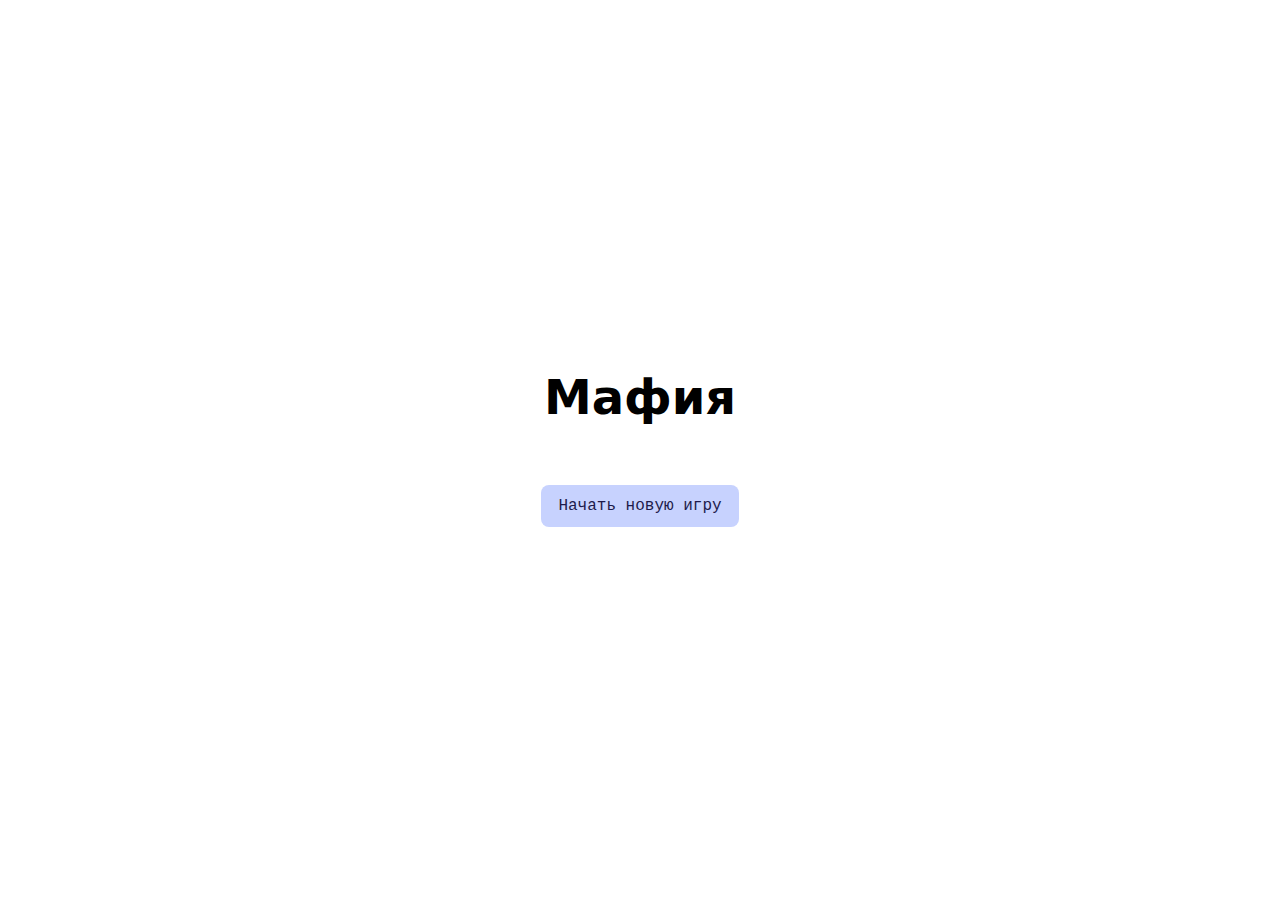
<file: mafia/index.html>
<!doctype html>
<html lang="en">
  <head>
    <meta charset="UTF-8" />
    <link rel="icon" type="image/svg+xml" href="/mafia/favicon.ico" />
    <meta name="viewport" content="width=device-width, initial-scale=1.0" />
    <title>Мафия</title>
    <script type="module" crossorigin src="/mafia/assets/index-71a7c476.js"></script>
    <link rel="stylesheet" href="/mafia/assets/index-49f0e324.css">
  </head>
  <body>
    <div id="root"></div>
    
  </body>
</html>
</file>
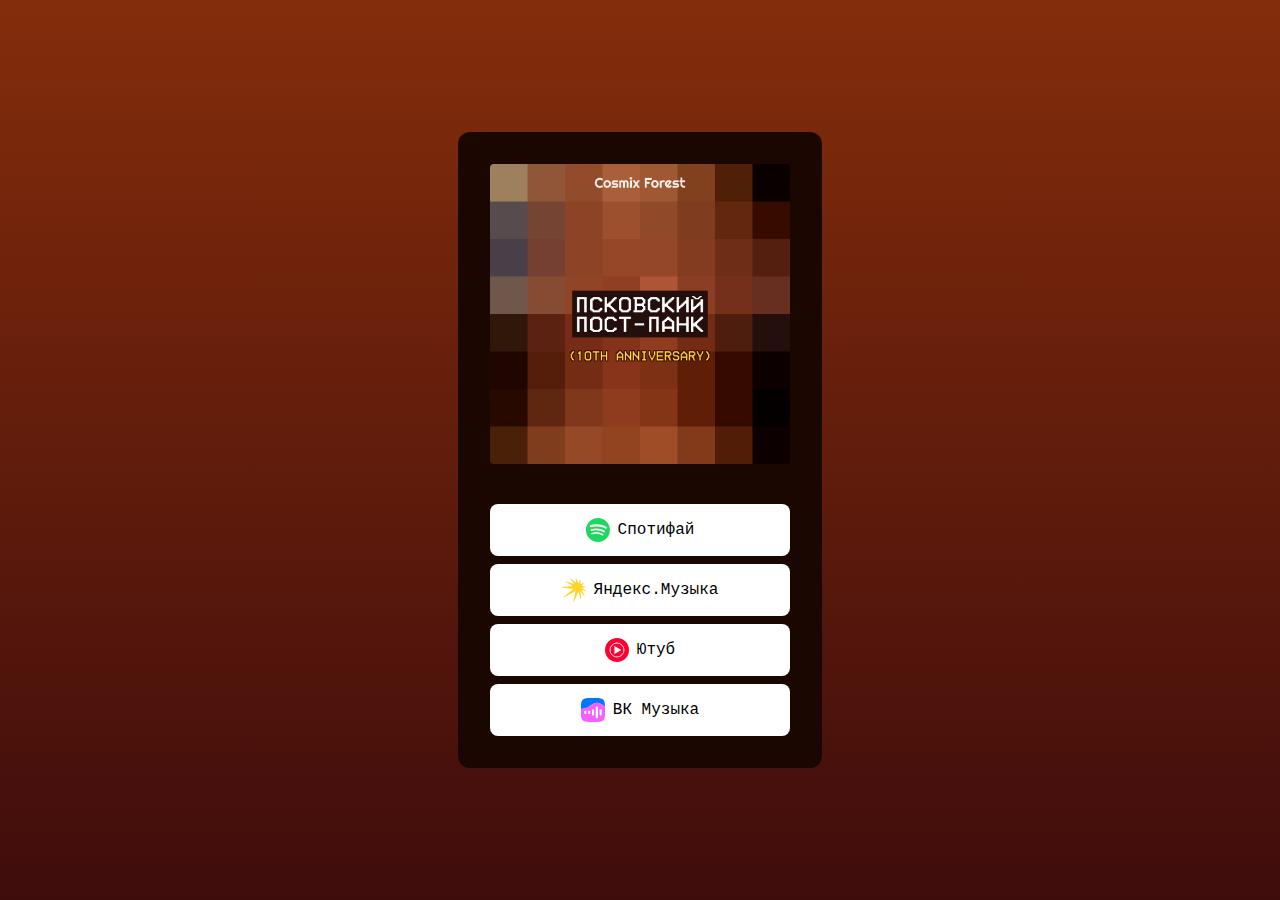
<file: pskovskiy-post-punk/index.html>
<!doctype html>
<html>

<head>
    <meta charset="UTF-8" />
    <meta name="viewport" content="width=device-width, initial-scale=1.0" />

    <title>Cosmix Forest — Псковский постпанк (10th Aniversary Edition)</title>
    <link rel="icon" href="/pskovskiy-post-punk/assets/favicon.svg" />
    <link rel="stylesheet" href="/pskovskiy-post-punk/assets/dist.css" />

    <!-- Yandex.Metrika counter -->
    <script type="text/javascript">
        (function (m, e, t, r, i, k, a) {
            m[i] = m[i] || function () { (m[i].a = m[i].a || []).push(arguments) };
            m[i].l = 1 * new Date();
            for (var j = 0; j < document.scripts.length; j++) { if (document.scripts[j].src === r) { return; } }
            k = e.createElement(t), a = e.getElementsByTagName(t)[0], k.async = 1, k.src = r, a.parentNode.insertBefore(k, a)
        })
            (window, document, "script", "https://mc.yandex.ru/metrika/tag.js", "ym");

        ym(101787912, "init", {
            clickmap: true,
            trackLinks: true,
            accurateTrackBounce: true
        });
    </script>
    <noscript>
        <div><img src="https://mc.yandex.ru/watch/101787912" style="position:absolute; left:-9999px;" alt="" /></div>
    </noscript>
    <!-- /Yandex.Metrika counter -->
</head>

<body class="bg-gradient-to-b from-[#842d0b] to-[#3f0c0c] flex w-full justify-center ">
    <div class="container flex h-dvh max-h-dvh justify-center items-center px-5 md:px-10 py-2">

        <div class="flex flex-col justify-between max-h-dvh space-y-10 bg-[#1A0701] p-8 rounded-xl">
            <div class="flex w-full">
                <img src="/pskovskiy-post-punk/assets/cover.png" class="rounded flex h-full max-h-[300px]" />
            </div>
            <div class="flex w-full flex-col space-y-2">
                <a class="bg-white rounded-lg text-center justify-center capitalize flex py-3.5 font-mono hover:bg-amber-100 active:bg-amber-200 transition-colors"
                    href="https://open.spotify.com/album/4yD8CxMCSMQMMZf3F7qwpY?si=gh60Th-OSMu4tDN74rBk7A">

                    <div class="flex items-center space-x-2">
                        <div class="size-6">
                            <svg viewBox="0 0 168 168" fill="none" xmlns="http://www.w3.org/2000/svg">
                                <path
                                    d="M83.743 0C37.494 0 0 37.493 0 83.742C0 129.993 37.494 167.483 83.743 167.483C129.997 167.483 167.487 129.993 167.487 83.742C167.487 37.496 129.997 0.00399998 83.742 0.00399998L83.743 0ZM122.147 120.78C121.79 121.366 121.32 121.875 120.766 122.279C120.211 122.683 119.583 122.973 118.916 123.134C118.249 123.295 117.557 123.322 116.879 123.215C116.202 123.108 115.552 122.869 114.967 122.51C95.305 110.5 70.553 107.78 41.403 114.44C40.0532 114.747 38.6368 114.505 37.465 113.768C36.2933 113.032 35.462 111.86 35.154 110.51C35.0006 109.842 34.9805 109.15 35.0948 108.474C35.2092 107.798 35.4558 107.151 35.8205 106.571C36.1852 105.99 36.6608 105.487 37.2201 105.091C37.7794 104.694 38.4114 104.412 39.08 104.26C70.98 96.972 98.343 100.11 120.417 113.6C122.877 115.11 123.657 118.32 122.147 120.78ZM132.397 97.978C130.507 101.05 126.487 102.02 123.417 100.13C100.907 86.294 66.594 82.287 39.969 90.369C36.516 91.412 32.869 89.466 31.821 86.019C31.3209 84.3618 31.4985 82.5739 32.3147 81.0474C33.1309 79.5209 34.5191 78.3804 36.175 77.876C66.588 68.648 104.397 73.118 130.247 89.003C133.317 90.893 134.287 94.912 132.397 97.978ZM133.277 74.234C106.287 58.203 61.757 56.729 35.988 64.55C31.85 65.805 27.474 63.469 26.22 59.331C25.617 57.3429 25.8283 55.1968 26.8074 53.3645C27.7864 51.5321 29.4532 50.1637 31.441 49.56C61.022 40.58 110.197 42.315 141.271 60.762C142.157 61.2859 142.93 61.9794 143.547 62.8027C144.165 63.626 144.613 64.563 144.868 65.56C145.122 66.557 145.178 67.5944 145.031 68.6129C144.884 69.6313 144.537 70.6107 144.011 71.495C141.811 75.217 136.991 76.444 133.281 74.234H133.277Z"
                                    fill="#1ED760" />
                            </svg>
                        </div>
                        <div>
                            Спотифай
                        </div>
                    </div>
                </a>

                <a class="bg-white rounded-lg text-center justify-center capitalize flex py-3.5 font-mono hover:bg-amber-100 active:bg-amber-200 transition-colors"
                    href="https://music.yandex.ru/album/36481582?utm_source=web&utm_medium=copy_link">
                    <div class="flex items-center space-x-2">
                        <div class="size-6">
                            <svg viewBox="0 0 89 89" fill="none" xmlns="http://www.w3.org/2000/svg">
                                <path
                                    d="M87.531 31.994L87.877 33.71L74.187 36.992L88.717 47.673L88.569 49.486L72.358 43.508L83.973 64.772L82.984 66.341L67.811 49.191L71.814 78.981L70.084 80.305L60.348 51.005L44.383 88.438H41.863L50.117 48.653L8.452 71.24L6.96899 69.232L41.962 40.372L0 35.816L0.444992 33.317L40.825 29.986L11.565 13.376L13.048 11.71L45.817 22.587L29.259 1.862L31.088 1.323L52.588 18.471L50.562 0H52.044L60.595 19.108L68.206 6.271L69.491 7.006L67.91 22.881L80.414 16.904L81.403 17.982L72.901 29.447L87.531 31.994Z"
                                    fill="#FED42B" />
                            </svg>
                        </div>
                        <div>
                            Яндекс.Музыка
                        </div>
                    </div>
                </a>
                <a class="bg-white rounded-lg text-center justify-center capitalize flex py-3.5 font-mono hover:bg-amber-100 active:bg-amber-200 transition-colors"
                    href="https://music.youtube.com/playlist?list=OLAK5uy_kKJ9Q77gxzZbjZjXDB13er1huS2Hhus2M&feature=shared">
                    <div class="flex items-center space-x-2">
                        <div class="size-6">
                            <svg viewBox="0 0 26 26" fill="none" xmlns="http://www.w3.org/2000/svg">
                                <path
                                    d="M13 26C20.176 26 26 20.176 26 13C26 5.824 20.176 0 13 0C5.824 0 0 5.824 0 13C0 20.176 5.824 26 13 26Z"
                                    fill="#FF0033" />
                                <path
                                    d="M20.5 13C20.5 17.1439 17.1439 20.5 13 20.5C8.85614 20.5 5.5 17.1439 5.5 13C5.5 8.85614 8.85614 5.5 13 5.5C17.1439 5.5 20.5 8.85614 20.5 13Z"
                                    stroke="white" />
                                <path d="M17.75 13L10.25 8.75V17.25L17.75 13Z" fill="white" />
                            </svg>
                        </div>
                        <div>
                            Ютуб
                        </div>
                    </div>
                </a>


                <a class="bg-white rounded-lg text-center justify-center capitalize flex py-3.5 font-mono hover:bg-amber-100 active:bg-amber-200 transition-colors"
                    href="https://vk.com/music/album/-2000021605_24021605_abb07863a5f10a7fce">
                    <div class="flex items-center space-x-2">
                        <div class="size-6">
                            <svg viewBox="0 0 100 100" fill="none" xmlns="http://www.w3.org/2000/svg">
                                <g clip-path="url(#clip0_320_33)">
                                    <path
                                        d="M7.02969 7.0294C0.21059 13.8486 0.00658828 24.6995 0.000488281 45.999C19.0885 45.999 31.0061 37.805 41.4598 30.6162C49.6264 25.0007 56.9 19.9994 66 19.9994C79.546 19.9994 91.373 29.5768 97.644 34.655C98.528 35.371 99.302 35.998 99.955 36.496C99.757 21.3094 98.692 12.7505 92.971 7.0294C85.941 3.8147e-06 74.628 0 52.0003 0H48.0003C25.3729 0 14.0592 3.8147e-06 7.02969 7.0294Z"
                                        fill="#0077FF" />
                                    <path
                                        d="M45.0603 99.999C46.0185 100 46.9983 100 48.0003 100H52.0003C53.0022 100 53.9819 100 54.9401 99.999H45.0603Z"
                                        fill="#0077FF" />
                                    <path
                                        d="M0.000198365 45.9991C19.0882 45.9991 31.0058 37.8051 41.4595 30.6163C49.6261 25.0008 56.899 19.9995 66 19.9995C79.545 19.9995 91.373 29.5769 97.644 34.6551C98.528 35.3711 99.302 35.9981 99.955 36.4961C100 39.9691 100 43.7881 100 48.0001V52.0001C100 74.6271 100 85.9411 92.971 92.9711C86.252 99.6891 75.621 99.9861 54.939 99.9991H45.0608C24.3793 99.9861 13.7477 99.6891 7.0294 92.9711C0 85.9411 4.23675e-10 74.6271 4.23675e-10 52.0001V48.0001C4.23675e-10 47.3231 -1.63532e-06 46.6561 0.000198365 45.9991Z"
                                        fill="#F45FFF" />
                                    <path
                                        d="M77.5 50.975C77.5 48.504 79.529 46.5 82 46.5C84.472 46.5 86.5 48.504 86.5 50.975V69.025C86.5 71.497 84.472 73.5 82 73.5C79.529 73.5 77.5 71.497 77.5 69.025V50.975Z"
                                        fill="white" />
                                    <path
                                        d="M61.501 39.475C61.501 37.004 63.53 35 66.001 35C68.472 35 70.501 37.004 70.501 39.475V80.525C70.501 82.997 68.472 85 66.001 85C63.53 85 61.501 82.997 61.501 80.525V39.475Z"
                                        fill="white" />
                                    <path
                                        d="M45.501 50.975C45.501 48.504 47.5295 46.5 50.001 46.5C52.4725 46.5 54.501 48.504 54.501 50.975V69.025C54.501 71.496 52.4725 73.5 50.001 73.5C47.5295 73.5 45.501 71.496 45.501 69.025V50.975Z"
                                        fill="white" />
                                    <path
                                        d="M29.499 57.475C29.499 55.003 31.5275 53 33.999 53C36.4705 53 38.499 55.003 38.499 57.475V62.525C38.499 64.996 36.4705 67 33.999 67C31.5275 67 29.499 64.996 29.499 62.525V57.475Z"
                                        fill="white" />
                                    <path
                                        d="M13.499 57.475C13.499 55.003 15.5275 53 17.999 53C20.4705 53 22.499 55.003 22.499 57.475V62.525C22.499 64.996 20.4705 67 17.999 67C15.5275 67 13.499 64.996 13.499 62.525V57.475Z"
                                        fill="white" />
                                </g>
                                <defs>
                                    <clipPath id="clip0_320_33">
                                        <rect width="100" height="100" fill="white" />
                                    </clipPath>
                                </defs>
                            </svg>

                        </div>
                        <div>
                            ВК Музыка
                        </div>
                    </div>
                </a>


            </div>
        </div>
</body>

</html>
</file>
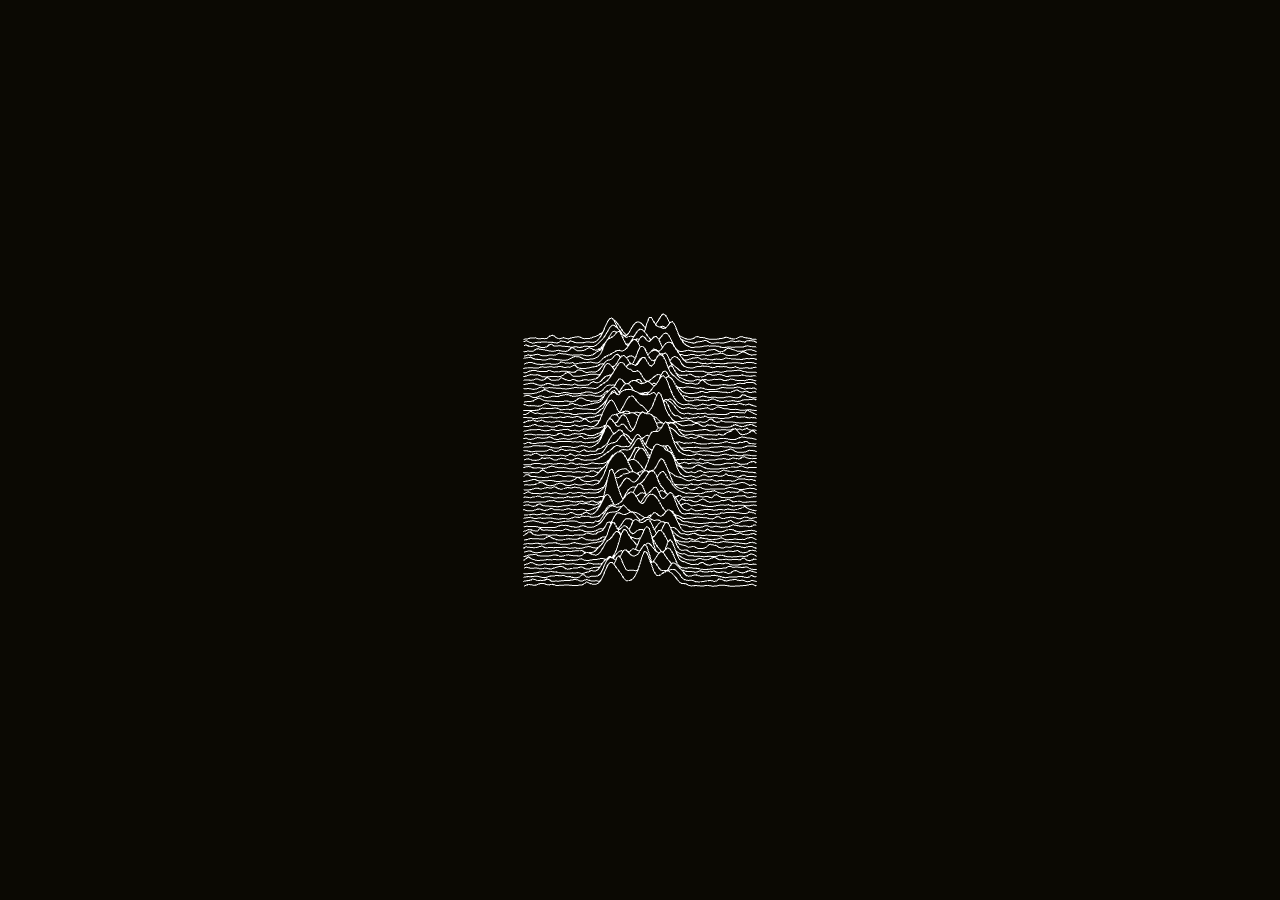
<file: unknown-pleasures/index.html>
<!DOCTYPE html>
<html lang="en">
  <head>
    <meta charset="UTF-8" />
    <link
      rel="icon"
      type="image/svg+xml"
      href="/unknown-pleasures/assets/favicon.0f81ff6c.ico"
    />
    <meta name="viewport" content="width=device-width, initial-scale=1.0" />
    <title>Unknown Pleasures | vladky</title>
    <style>
      body {
        margin: 0;
      }
    </style>
    <script
      type="module"
      crossorigin
      src="/unknown-pleasures/assets/index.9cf19223.js"
    ></script>
  </head>
  <body>
    <div id="app"></div>
    <div id="loading">
      <div>Loading...</div>
    </div>
  </body>
  <style>
    #loading {
      background: #0b0903;
      color: #fff;
      width: 100%;
      height: 100vh;
      display: flex;
      justify-content: center;
      align-items: center;
    }
    #loading > div {
      font-family: 'ui-sans-serif', 'system-ui', '-apple-system',
        'BlinkMacSystemFont', '"Segoe UI"', 'Roboto', '"Helvetica Neue"',
        'Arial', '"Noto Sans"', 'sans-serif', '"Apple Color Emoji"',
        '"Segoe UI Emoji"', '"Segoe UI Symbol"', '"Noto Color Emoji"';
      gap: 1rem;
      display: flex;
      flex-direction: column;
      align-items: center;
    }
  </style>
</html>
</file>
<file: mafia/assets/index-49f0e324.css>
*,:before,:after{box-sizing:border-box;border-width:0;border-style:solid;border-color:#e5e7eb}:before,:after{--tw-content: ""}html{line-height:1.5;-webkit-text-size-adjust:100%;-moz-tab-size:4;-o-tab-size:4;tab-size:4;font-family:ui-sans-serif,system-ui,-apple-system,BlinkMacSystemFont,Segoe UI,Roboto,Helvetica Neue,Arial,Noto Sans,sans-serif,"Apple Color Emoji","Segoe UI Emoji",Segoe UI Symbol,"Noto Color Emoji";font-feature-settings:normal;font-variation-settings:normal}body{margin:0;line-height:inherit}hr{height:0;color:inherit;border-top-width:1px}abbr:where([title]){-webkit-text-decoration:underline dotted;text-decoration:underline dotted}h1,h2,h3,h4,h5,h6{font-size:inherit;font-weight:inherit}a{color:inherit;text-decoration:inherit}b,strong{font-weight:bolder}code,kbd,samp,pre{font-family:ui-monospace,SFMono-Regular,Menlo,Monaco,Consolas,Liberation Mono,Courier New,monospace;font-size:1em}small{font-size:80%}sub,sup{font-size:75%;line-height:0;position:relative;vertical-align:baseline}sub{bottom:-.25em}sup{top:-.5em}table{text-indent:0;border-color:inherit;border-collapse:collapse}button,input,optgroup,select,textarea{font-family:inherit;font-feature-settings:inherit;font-variation-settings:inherit;font-size:100%;font-weight:inherit;line-height:inherit;color:inherit;margin:0;padding:0}button,select{text-transform:none}button,[type=button],[type=reset],[type=submit]{-webkit-appearance:button;background-color:transparent;background-image:none}:-moz-focusring{outline:auto}:-moz-ui-invalid{box-shadow:none}progress{vertical-align:baseline}::-webkit-inner-spin-button,::-webkit-outer-spin-button{height:auto}[type=search]{-webkit-appearance:textfield;outline-offset:-2px}::-webkit-search-decoration{-webkit-appearance:none}::-webkit-file-upload-button{-webkit-appearance:button;font:inherit}summary{display:list-item}blockquote,dl,dd,h1,h2,h3,h4,h5,h6,hr,figure,p,pre{margin:0}fieldset{margin:0;padding:0}legend{padding:0}ol,ul,menu{list-style:none;margin:0;padding:0}dialog{padding:0}textarea{resize:vertical}input::-moz-placeholder,textarea::-moz-placeholder{opacity:1;color:#9ca3af}input::placeholder,textarea::placeholder{opacity:1;color:#9ca3af}button,[role=button]{cursor:pointer}:disabled{cursor:default}img,svg,video,canvas,audio,iframe,embed,object{display:block;vertical-align:middle}img,video{max-width:100%;height:auto}[hidden]{display:none}*,:before,:after{--tw-border-spacing-x: 0;--tw-border-spacing-y: 0;--tw-translate-x: 0;--tw-translate-y: 0;--tw-rotate: 0;--tw-skew-x: 0;--tw-skew-y: 0;--tw-scale-x: 1;--tw-scale-y: 1;--tw-pan-x: ;--tw-pan-y: ;--tw-pinch-zoom: ;--tw-scroll-snap-strictness: proximity;--tw-gradient-from-position: ;--tw-gradient-via-position: ;--tw-gradient-to-position: ;--tw-ordinal: ;--tw-slashed-zero: ;--tw-numeric-figure: ;--tw-numeric-spacing: ;--tw-numeric-fraction: ;--tw-ring-inset: ;--tw-ring-offset-width: 0px;--tw-ring-offset-color: #fff;--tw-ring-color: rgb(59 130 246 / .5);--tw-ring-offset-shadow: 0 0 #0000;--tw-ring-shadow: 0 0 #0000;--tw-shadow: 0 0 #0000;--tw-shadow-colored: 0 0 #0000;--tw-blur: ;--tw-brightness: ;--tw-contrast: ;--tw-grayscale: ;--tw-hue-rotate: ;--tw-invert: ;--tw-saturate: ;--tw-sepia: ;--tw-drop-shadow: ;--tw-backdrop-blur: ;--tw-backdrop-brightness: ;--tw-backdrop-contrast: ;--tw-backdrop-grayscale: ;--tw-backdrop-hue-rotate: ;--tw-backdrop-invert: ;--tw-backdrop-opacity: ;--tw-backdrop-saturate: ;--tw-backdrop-sepia: }::backdrop{--tw-border-spacing-x: 0;--tw-border-spacing-y: 0;--tw-translate-x: 0;--tw-translate-y: 0;--tw-rotate: 0;--tw-skew-x: 0;--tw-skew-y: 0;--tw-scale-x: 1;--tw-scale-y: 1;--tw-pan-x: ;--tw-pan-y: ;--tw-pinch-zoom: ;--tw-scroll-snap-strictness: proximity;--tw-gradient-from-position: ;--tw-gradient-via-position: ;--tw-gradient-to-position: ;--tw-ordinal: ;--tw-slashed-zero: ;--tw-numeric-figure: ;--tw-numeric-spacing: ;--tw-numeric-fraction: ;--tw-ring-inset: ;--tw-ring-offset-width: 0px;--tw-ring-offset-color: #fff;--tw-ring-color: rgb(59 130 246 / .5);--tw-ring-offset-shadow: 0 0 #0000;--tw-ring-shadow: 0 0 #0000;--tw-shadow: 0 0 #0000;--tw-shadow-colored: 0 0 #0000;--tw-blur: ;--tw-brightness: ;--tw-contrast: ;--tw-grayscale: ;--tw-hue-rotate: ;--tw-invert: ;--tw-saturate: ;--tw-sepia: ;--tw-drop-shadow: ;--tw-backdrop-blur: ;--tw-backdrop-brightness: ;--tw-backdrop-contrast: ;--tw-backdrop-grayscale: ;--tw-backdrop-hue-rotate: ;--tw-backdrop-invert: ;--tw-backdrop-opacity: ;--tw-backdrop-saturate: ;--tw-backdrop-sepia: }.container{width:100%}@media (min-width: 640px){.container{max-width:640px}}@media (min-width: 768px){.container{max-width:768px}}@media (min-width: 1024px){.container{max-width:1024px}}@media (min-width: 1280px){.container{max-width:1280px}}@media (min-width: 1536px){.container{max-width:1536px}}.progress{position:relative;overflow:hidden;border-radius:.75rem;vertical-align:baseline;-webkit-appearance:none;-moz-appearance:none;appearance:none}.progress::-webkit-progress-bar{border-radius:.75rem;background-color:transparent}.progress::-webkit-progress-value{border-top-left-radius:.75rem;border-bottom-left-radius:.75rem;background-color:#22c55e80}.progress.progress-indigo::-webkit-progress-value{border-top-left-radius:.75rem;border-bottom-left-radius:.75rem;background-color:#6366f180}.pointer-events-none{pointer-events:none}.static{position:static}.fixed{position:fixed}.absolute{position:absolute}.relative{position:relative}.sticky{position:sticky}.inset-0{top:0;right:0;bottom:0;left:0}.inset-y-0{top:0;bottom:0}.-left-\[calc\(0\.75rem\*2\)\]{left:-1.5rem}.-top-full{top:-100%}.bottom-0{bottom:0}.left-0{left:0}.left-\[-2\%\]{left:-2%}.right-0{right:0}.top-0{top:0}.top-1\/2{top:50%}.top-10{top:2.5rem}.top-\[calc\(50\%-0\.375rem\)\]{top:calc(50% - .375rem)}.-z-10{z-index:-10}.z-0{z-index:0}.z-10{z-index:10}.z-20{z-index:20}.z-30{z-index:30}.z-50{z-index:50}.m-auto{margin:auto}.my-6{margin-top:1.5rem;margin-bottom:1.5rem}.mb-4{margin-bottom:1rem}.mt-2{margin-top:.5rem}.mt-3{margin-top:.75rem}.block{display:block}.flex{display:flex}.grid{display:grid}.hidden{display:none}.h-10{height:2.5rem}.h-14{height:3.5rem}.h-3{height:.75rem}.h-4{height:1rem}.h-5{height:1.25rem}.h-6{height:1.5rem}.h-9{height:2.25rem}.h-full{height:100%}.h-px{height:1px}.h-screen{height:100vh}.min-h-\[1\.25rem\]{min-height:1.25rem}.min-h-full{min-height:100%}.min-h-screen{min-height:100vh}.w-10{width:2.5rem}.w-3{width:.75rem}.w-4{width:1rem}.w-5{width:1.25rem}.w-6{width:1.5rem}.w-60{width:15rem}.w-\[104\%\]{width:104%}.w-full{width:100%}.max-w-\[80\%\]{max-width:80%}.max-w-md{max-width:28rem}.scale-100{--tw-scale-x: 1;--tw-scale-y: 1;transform:translate(var(--tw-translate-x),var(--tw-translate-y)) rotate(var(--tw-rotate)) skew(var(--tw-skew-x)) skewY(var(--tw-skew-y)) scaleX(var(--tw-scale-x)) scaleY(var(--tw-scale-y))}.scale-95{--tw-scale-x: .95;--tw-scale-y: .95;transform:translate(var(--tw-translate-x),var(--tw-translate-y)) rotate(var(--tw-rotate)) skew(var(--tw-skew-x)) skewY(var(--tw-skew-y)) scaleX(var(--tw-scale-x)) scaleY(var(--tw-scale-y))}.transform{transform:translate(var(--tw-translate-x),var(--tw-translate-y)) rotate(var(--tw-rotate)) skew(var(--tw-skew-x)) skewY(var(--tw-skew-y)) scaleX(var(--tw-scale-x)) scaleY(var(--tw-scale-y))}@keyframes ping{75%,to{transform:scale(2);opacity:0}}.animate-ping{animation:ping 1s cubic-bezier(0,0,.2,1) infinite}.select-none{-webkit-user-select:none;-moz-user-select:none;user-select:none}.appearance-none{-webkit-appearance:none;-moz-appearance:none;appearance:none}.grid-cols-1{grid-template-columns:repeat(1,minmax(0,1fr))}.flex-col{flex-direction:column}.items-center{align-items:center}.justify-center{justify-content:center}.justify-between{justify-content:space-between}.gap-8{gap:2rem}.space-x-0>:not([hidden])~:not([hidden]){--tw-space-x-reverse: 0;margin-right:calc(0px * var(--tw-space-x-reverse));margin-left:calc(0px * calc(1 - var(--tw-space-x-reverse)))}.space-x-0\.5>:not([hidden])~:not([hidden]){--tw-space-x-reverse: 0;margin-right:calc(.125rem * var(--tw-space-x-reverse));margin-left:calc(.125rem * calc(1 - var(--tw-space-x-reverse)))}.space-x-6>:not([hidden])~:not([hidden]){--tw-space-x-reverse: 0;margin-right:calc(1.5rem * var(--tw-space-x-reverse));margin-left:calc(1.5rem * calc(1 - var(--tw-space-x-reverse)))}.space-y-1>:not([hidden])~:not([hidden]){--tw-space-y-reverse: 0;margin-top:calc(.25rem * calc(1 - var(--tw-space-y-reverse)));margin-bottom:calc(.25rem * var(--tw-space-y-reverse))}.space-y-10>:not([hidden])~:not([hidden]){--tw-space-y-reverse: 0;margin-top:calc(2.5rem * calc(1 - var(--tw-space-y-reverse)));margin-bottom:calc(2.5rem * var(--tw-space-y-reverse))}.space-y-16>:not([hidden])~:not([hidden]){--tw-space-y-reverse: 0;margin-top:calc(4rem * calc(1 - var(--tw-space-y-reverse)));margin-bottom:calc(4rem * var(--tw-space-y-reverse))}.space-y-2>:not([hidden])~:not([hidden]){--tw-space-y-reverse: 0;margin-top:calc(.5rem * calc(1 - var(--tw-space-y-reverse)));margin-bottom:calc(.5rem * var(--tw-space-y-reverse))}.divide-y>:not([hidden])~:not([hidden]){--tw-divide-y-reverse: 0;border-top-width:calc(1px * calc(1 - var(--tw-divide-y-reverse)));border-bottom-width:calc(1px * var(--tw-divide-y-reverse))}.divide-slate-200>:not([hidden])~:not([hidden]){--tw-divide-opacity: 1;border-color:rgb(226 232 240 / var(--tw-divide-opacity))}.overflow-hidden{overflow:hidden}.overflow-y-auto{overflow-y:auto}.truncate{overflow:hidden;text-overflow:ellipsis;white-space:nowrap}.whitespace-nowrap{white-space:nowrap}.rounded-2xl{border-radius:1rem}.rounded-full{border-radius:9999px}.rounded-lg{border-radius:.5rem}.rounded-md{border-radius:.375rem}.rounded-xl{border-radius:.75rem}.rounded-l-md{border-top-left-radius:.375rem;border-bottom-left-radius:.375rem}.rounded-r-md{border-top-right-radius:.375rem;border-bottom-right-radius:.375rem}.border{border-width:1px}.border-amber-200{--tw-border-opacity: 1;border-color:rgb(253 230 138 / var(--tw-border-opacity))}.border-neutral-200{--tw-border-opacity: 1;border-color:rgb(229 229 229 / var(--tw-border-opacity))}.border-red-400{--tw-border-opacity: 1;border-color:rgb(248 113 113 / var(--tw-border-opacity))}.border-slate-100{--tw-border-opacity: 1;border-color:rgb(241 245 249 / var(--tw-border-opacity))}.border-slate-200{--tw-border-opacity: 1;border-color:rgb(226 232 240 / var(--tw-border-opacity))}.border-slate-200\/50{border-color:#e2e8f080}.border-slate-200\/90{border-color:#e2e8f0e6}.border-slate-300\/80{border-color:#cbd5e1cc}.border-transparent{border-color:transparent}.border-white{--tw-border-opacity: 1;border-color:rgb(255 255 255 / var(--tw-border-opacity))}.bg-amber-100{--tw-bg-opacity: 1;background-color:rgb(254 243 199 / var(--tw-bg-opacity))}.bg-amber-50\/50{background-color:#fffbeb80}.bg-black\/25{background-color:#00000040}.bg-indigo-200{--tw-bg-opacity: 1;background-color:rgb(199 210 254 / var(--tw-bg-opacity))}.bg-indigo-500{--tw-bg-opacity: 1;background-color:rgb(99 102 241 / var(--tw-bg-opacity))}.bg-indigo-500\/10{background-color:#6366f11a}.bg-neutral-100{--tw-bg-opacity: 1;background-color:rgb(245 245 245 / var(--tw-bg-opacity))}.bg-neutral-300{--tw-bg-opacity: 1;background-color:rgb(212 212 212 / var(--tw-bg-opacity))}.bg-red-200{--tw-bg-opacity: 1;background-color:rgb(254 202 202 / var(--tw-bg-opacity))}.bg-slate-100{--tw-bg-opacity: 1;background-color:rgb(241 245 249 / var(--tw-bg-opacity))}.bg-slate-500\/20{background-color:#64748b33}.bg-transparent{background-color:transparent}.bg-white{--tw-bg-opacity: 1;background-color:rgb(255 255 255 / var(--tw-bg-opacity))}.bg-white\/80{background-color:#fffc}.bg-white\/90{background-color:#ffffffe6}.bg-opacity-75{--tw-bg-opacity: .75}.stroke-2{stroke-width:2}.p-1{padding:.25rem}.p-1\.5{padding:.375rem}.p-4{padding:1rem}.p-6{padding:1.5rem}.px-2{padding-left:.5rem;padding-right:.5rem}.px-2\.5{padding-left:.625rem;padding-right:.625rem}.px-3{padding-left:.75rem;padding-right:.75rem}.px-4{padding-left:1rem;padding-right:1rem}.py-1{padding-top:.25rem;padding-bottom:.25rem}.py-2{padding-top:.5rem;padding-bottom:.5rem}.py-3{padding-top:.75rem;padding-bottom:.75rem}.py-4{padding-top:1rem;padding-bottom:1rem}.pl-3{padding-left:.75rem}.pl-4{padding-left:1rem}.pr-3{padding-right:.75rem}.pr-4{padding-right:1rem}.pt-2{padding-top:.5rem}.text-left{text-align:left}.text-center{text-align:center}.text-end{text-align:end}.align-middle{vertical-align:middle}.font-mono{font-family:ui-monospace,SFMono-Regular,Menlo,Monaco,Consolas,Liberation Mono,Courier New,monospace}.font-sans{font-family:ui-sans-serif,system-ui,-apple-system,BlinkMacSystemFont,Segoe UI,Roboto,Helvetica Neue,Arial,Noto Sans,sans-serif,"Apple Color Emoji","Segoe UI Emoji",Segoe UI Symbol,"Noto Color Emoji"}.text-3xl{font-size:1.875rem;line-height:2.25rem}.text-5xl{font-size:3rem;line-height:1}.text-lg{font-size:1.125rem;line-height:1.75rem}.text-sm{font-size:.875rem;line-height:1.25rem}.text-xs{font-size:.75rem;line-height:1rem}.font-bold{font-weight:700}.font-medium{font-weight:500}.font-semibold{font-weight:600}.leading-4{line-height:1rem}.leading-6{line-height:1.5rem}.text-amber-600{--tw-text-opacity: 1;color:rgb(217 119 6 / var(--tw-text-opacity))}.text-amber-900{--tw-text-opacity: 1;color:rgb(120 53 15 / var(--tw-text-opacity))}.text-gray-500{--tw-text-opacity: 1;color:rgb(107 114 128 / var(--tw-text-opacity))}.text-gray-900{--tw-text-opacity: 1;color:rgb(17 24 39 / var(--tw-text-opacity))}.text-green-500{--tw-text-opacity: 1;color:rgb(34 197 94 / var(--tw-text-opacity))}.text-indigo-500{--tw-text-opacity: 1;color:rgb(99 102 241 / var(--tw-text-opacity))}.text-indigo-600{--tw-text-opacity: 1;color:rgb(79 70 229 / var(--tw-text-opacity))}.text-indigo-950{--tw-text-opacity: 1;color:rgb(30 27 75 / var(--tw-text-opacity))}.text-neutral-900{--tw-text-opacity: 1;color:rgb(23 23 23 / var(--tw-text-opacity))}.text-red-500{--tw-text-opacity: 1;color:rgb(239 68 68 / var(--tw-text-opacity))}.text-slate-300{--tw-text-opacity: 1;color:rgb(203 213 225 / var(--tw-text-opacity))}.text-slate-400{--tw-text-opacity: 1;color:rgb(148 163 184 / var(--tw-text-opacity))}.text-slate-50{--tw-text-opacity: 1;color:rgb(248 250 252 / var(--tw-text-opacity))}.text-slate-500{--tw-text-opacity: 1;color:rgb(100 116 139 / var(--tw-text-opacity))}.text-slate-700\/50{color:#33415580}.text-slate-800{--tw-text-opacity: 1;color:rgb(30 41 59 / var(--tw-text-opacity))}.text-slate-900{--tw-text-opacity: 1;color:rgb(15 23 42 / var(--tw-text-opacity))}.text-white{--tw-text-opacity: 1;color:rgb(255 255 255 / var(--tw-text-opacity))}.opacity-0{opacity:0}.opacity-100{opacity:1}.opacity-30{opacity:.3}.shadow-xl{--tw-shadow: 0 20px 25px -5px rgb(0 0 0 / .1), 0 8px 10px -6px rgb(0 0 0 / .1);--tw-shadow-colored: 0 20px 25px -5px var(--tw-shadow-color), 0 8px 10px -6px var(--tw-shadow-color);box-shadow:var(--tw-ring-offset-shadow, 0 0 #0000),var(--tw-ring-shadow, 0 0 #0000),var(--tw-shadow)}.outline-offset-4{outline-offset:4px}.outline-slate-300{outline-color:#cbd5e1}.ring-2{--tw-ring-offset-shadow: var(--tw-ring-inset) 0 0 0 var(--tw-ring-offset-width) var(--tw-ring-offset-color);--tw-ring-shadow: var(--tw-ring-inset) 0 0 0 calc(2px + var(--tw-ring-offset-width)) var(--tw-ring-color);box-shadow:var(--tw-ring-offset-shadow),var(--tw-ring-shadow),var(--tw-shadow, 0 0 #0000)}.ring-red-500{--tw-ring-opacity: 1;--tw-ring-color: rgb(239 68 68 / var(--tw-ring-opacity))}.grayscale{--tw-grayscale: grayscale(100%);filter:var(--tw-blur) var(--tw-brightness) var(--tw-contrast) var(--tw-grayscale) var(--tw-hue-rotate) var(--tw-invert) var(--tw-saturate) var(--tw-sepia) var(--tw-drop-shadow)}.filter{filter:var(--tw-blur) var(--tw-brightness) var(--tw-contrast) var(--tw-grayscale) var(--tw-hue-rotate) var(--tw-invert) var(--tw-saturate) var(--tw-sepia) var(--tw-drop-shadow)}.backdrop-blur-sm{--tw-backdrop-blur: blur(4px);-webkit-backdrop-filter:var(--tw-backdrop-blur) var(--tw-backdrop-brightness) var(--tw-backdrop-contrast) var(--tw-backdrop-grayscale) var(--tw-backdrop-hue-rotate) var(--tw-backdrop-invert) var(--tw-backdrop-opacity) var(--tw-backdrop-saturate) var(--tw-backdrop-sepia);backdrop-filter:var(--tw-backdrop-blur) var(--tw-backdrop-brightness) var(--tw-backdrop-contrast) var(--tw-backdrop-grayscale) var(--tw-backdrop-hue-rotate) var(--tw-backdrop-invert) var(--tw-backdrop-opacity) var(--tw-backdrop-saturate) var(--tw-backdrop-sepia)}.transition-all{transition-property:all;transition-timing-function:cubic-bezier(.4,0,.2,1);transition-duration:.15s}.transition-colors{transition-property:color,background-color,border-color,text-decoration-color,fill,stroke;transition-timing-function:cubic-bezier(.4,0,.2,1);transition-duration:.15s}.transition-none{transition-property:none}.transition-opacity{transition-property:opacity;transition-timing-function:cubic-bezier(.4,0,.2,1);transition-duration:.15s}.duration-1000{transition-duration:1s}.duration-150{transition-duration:.15s}.duration-200{transition-duration:.2s}.duration-300{transition-duration:.3s}.duration-75{transition-duration:75ms}.ease-in{transition-timing-function:cubic-bezier(.4,0,1,1)}.ease-out{transition-timing-function:cubic-bezier(0,0,.2,1)}:root{--header-height: 2.5rem}.odometer.odometer-auto-theme,.odometer.odometer-theme-default,.odometer.odometer-auto-theme .odometer-digit,.odometer.odometer-theme-default .odometer-digit{display:inline-block;position:relative}.odometer.odometer-auto-theme .odometer-digit .odometer-digit-spacer,.odometer.odometer-theme-default .odometer-digit .odometer-digit-spacer{display:inline-block;visibility:hidden}.odometer.odometer-auto-theme .odometer-digit .odometer-digit-inner,.odometer.odometer-theme-default .odometer-digit .odometer-digit-inner{text-align:left;display:block;position:absolute;top:0;left:0;right:0;bottom:0;overflow:hidden}.odometer.odometer-auto-theme .odometer-digit .odometer-ribbon,.odometer.odometer-theme-default .odometer-digit .odometer-ribbon{display:block}.odometer.odometer-auto-theme .odometer-digit .odometer-ribbon-inner,.odometer.odometer-theme-default .odometer-digit .odometer-ribbon-inner{display:block;-webkit-backface-visibility:hidden}.odometer.odometer-auto-theme .odometer-digit .odometer-value,.odometer.odometer-theme-default .odometer-digit .odometer-value{display:block;-webkit-transform:translateZ(0)}.odometer.odometer-auto-theme .odometer-digit .odometer-value.odometer-last-value,.odometer.odometer-theme-default .odometer-digit .odometer-value.odometer-last-value{position:absolute}.odometer.odometer-auto-theme.odometer-animating-up .odometer-ribbon-inner,.odometer.odometer-theme-default.odometer-animating-up .odometer-ribbon-inner{transition:transform .15s}.odometer.odometer-auto-theme.odometer-animating-up.odometer-animating .odometer-ribbon-inner,.odometer.odometer-theme-default.odometer-animating-up.odometer-animating .odometer-ribbon-inner,.odometer.odometer-auto-theme.odometer-animating-down .odometer-ribbon-inner,.odometer.odometer-theme-default.odometer-animating-down .odometer-ribbon-inner{transform:translateY(-100%)}.odometer.odometer-auto-theme.odometer-animating-down.odometer-animating .odometer-ribbon-inner,.odometer.odometer-theme-default.odometer-animating-down.odometer-animating .odometer-ribbon-inner{transition:transform .15s;transform:translateY(0)}.odometer.odometer-auto-theme .odometer-value,.odometer.odometer-theme-default .odometer-value{text-align:center}.odometer-inside,.odometer-digit{height:1.5rem}.page{position:absolute;left:0;right:0}.page-enter{opacity:0}.page-enter-active{opacity:1;transition:opacity .3s,transform .3s}.page-exit{opacity:1;transform:scale(1)}.page-exit-active{opacity:0;transition:opacity .3s,transform .3s}select{display:inline-flex;cursor:pointer;-webkit-user-select:none;-moz-user-select:none;user-select:none;-webkit-appearance:none;-moz-appearance:none;appearance:none;padding-left:1rem;padding-right:2.5rem;background-image:linear-gradient(45deg,transparent 50%,currentColor 50%),linear-gradient(135deg,currentColor 50%,transparent 50%);background-position:calc(100% - 20px) calc(1px + 50%),calc(100% - 16.1px) calc(1px + 50%);background-size:4px 4px,4px 4px;background-repeat:no-repeat}.before\:absolute:before{content:var(--tw-content);position:absolute}.before\:bottom-\[-0\.4375rem\]:before{content:var(--tw-content);bottom:-.4375rem}.before\:left-\[calc\(50\%_-_0\.375rem\)\]:before{content:var(--tw-content);left:calc(50% - .375rem)}.before\:h-3:before{content:var(--tw-content);height:.75rem}.before\:w-3:before{content:var(--tw-content);width:.75rem}.before\:rotate-45:before{content:var(--tw-content);--tw-rotate: 45deg;transform:translate(var(--tw-translate-x),var(--tw-translate-y)) rotate(var(--tw-rotate)) skew(var(--tw-skew-x)) skewY(var(--tw-skew-y)) scaleX(var(--tw-scale-x)) scaleY(var(--tw-scale-y))}.before\:border-b:before{content:var(--tw-content);border-bottom-width:1px}.before\:border-r:before{content:var(--tw-content);border-right-width:1px}.before\:border-slate-200:before{content:var(--tw-content);--tw-border-opacity: 1;border-color:rgb(226 232 240 / var(--tw-border-opacity))}.before\:bg-white:before{content:var(--tw-content);--tw-bg-opacity: 1;background-color:rgb(255 255 255 / var(--tw-bg-opacity))}.before\:content-\[\'\'\]:before{--tw-content: "";content:var(--tw-content)}.hover\:border-amber-200:hover{--tw-border-opacity: 1;border-color:rgb(253 230 138 / var(--tw-border-opacity))}.hover\:border-indigo-300:hover{--tw-border-opacity: 1;border-color:rgb(165 180 252 / var(--tw-border-opacity))}.hover\:border-red-300:hover{--tw-border-opacity: 1;border-color:rgb(252 165 165 / var(--tw-border-opacity))}.hover\:border-slate-300:hover{--tw-border-opacity: 1;border-color:rgb(203 213 225 / var(--tw-border-opacity))}.hover\:bg-amber-50\/50:hover{background-color:#fffbeb80}.hover\:bg-indigo-100:hover{--tw-bg-opacity: 1;background-color:rgb(224 231 255 / var(--tw-bg-opacity))}.hover\:bg-indigo-500\/10:hover{background-color:#6366f11a}.hover\:bg-red-100:hover{--tw-bg-opacity: 1;background-color:rgb(254 226 226 / var(--tw-bg-opacity))}.hover\:bg-red-500\/10:hover{background-color:#ef44441a}.hover\:bg-slate-100:hover{--tw-bg-opacity: 1;background-color:rgb(241 245 249 / var(--tw-bg-opacity))}.hover\:bg-slate-200:hover{--tw-bg-opacity: 1;background-color:rgb(226 232 240 / var(--tw-bg-opacity))}.hover\:bg-slate-500\/10:hover{background-color:#64748b1a}.hover\:text-indigo-600:hover{--tw-text-opacity: 1;color:rgb(79 70 229 / var(--tw-text-opacity))}.hover\:text-red-600:hover{--tw-text-opacity: 1;color:rgb(220 38 38 / var(--tw-text-opacity))}.focus\:bg-indigo-100:focus{--tw-bg-opacity: 1;background-color:rgb(224 231 255 / var(--tw-bg-opacity))}.focus\:bg-red-100:focus{--tw-bg-opacity: 1;background-color:rgb(254 226 226 / var(--tw-bg-opacity))}.focus\:bg-slate-100:focus{--tw-bg-opacity: 1;background-color:rgb(241 245 249 / var(--tw-bg-opacity))}.active\:bg-indigo-200:active{--tw-bg-opacity: 1;background-color:rgb(199 210 254 / var(--tw-bg-opacity))}.active\:bg-neutral-300:active{--tw-bg-opacity: 1;background-color:rgb(212 212 212 / var(--tw-bg-opacity))}.active\:bg-red-200:active{--tw-bg-opacity: 1;background-color:rgb(254 202 202 / var(--tw-bg-opacity))}.active\:bg-slate-200:active{--tw-bg-opacity: 1;background-color:rgb(226 232 240 / var(--tw-bg-opacity))}.active\:bg-slate-500\/20:active{background-color:#64748b33}.disabled\:pointer-events-none:disabled{pointer-events:none}.disabled\:text-slate-300:disabled{--tw-text-opacity: 1;color:rgb(203 213 225 / var(--tw-text-opacity))}.disabled\:opacity-0:disabled{opacity:0}.disabled\:opacity-30:disabled{opacity:.3}.group:focus-within .group-focus-within\:opacity-100{opacity:1}.group:focus-within .disabled\:group-focus-within\:opacity-30:disabled{opacity:.3}.group:hover .group-hover\:opacity-100{opacity:1}.group:hover .disabled\:group-hover\:opacity-30:disabled{opacity:.3}:is(.dark .dark\:divide-slate-600)>:not([hidden])~:not([hidden]){--tw-divide-opacity: 1;border-color:rgb(71 85 105 / var(--tw-divide-opacity))}:is(.dark .dark\:border-gray-800){--tw-border-opacity: 1;border-color:rgb(31 41 55 / var(--tw-border-opacity))}:is(.dark .dark\:border-neutral-900){--tw-border-opacity: 1;border-color:rgb(23 23 23 / var(--tw-border-opacity))}:is(.dark .dark\:border-slate-500){--tw-border-opacity: 1;border-color:rgb(100 116 139 / var(--tw-border-opacity))}:is(.dark .dark\:border-slate-600){--tw-border-opacity: 1;border-color:rgb(71 85 105 / var(--tw-border-opacity))}:is(.dark .dark\:border-slate-600\/90){border-color:#475569e6}:is(.dark .dark\:bg-gray-900){--tw-bg-opacity: 1;background-color:rgb(17 24 39 / var(--tw-bg-opacity))}:is(.dark .dark\:bg-indigo-600){--tw-bg-opacity: 1;background-color:rgb(79 70 229 / var(--tw-bg-opacity))}:is(.dark .dark\:bg-neutral-800){--tw-bg-opacity: 1;background-color:rgb(38 38 38 / var(--tw-bg-opacity))}:is(.dark .dark\:bg-neutral-900){--tw-bg-opacity: 1;background-color:rgb(23 23 23 / var(--tw-bg-opacity))}:is(.dark .dark\:bg-red-600){--tw-bg-opacity: 1;background-color:rgb(220 38 38 / var(--tw-bg-opacity))}:is(.dark .dark\:bg-slate-500){--tw-bg-opacity: 1;background-color:rgb(100 116 139 / var(--tw-bg-opacity))}:is(.dark .dark\:bg-slate-700){--tw-bg-opacity: 1;background-color:rgb(51 65 85 / var(--tw-bg-opacity))}:is(.dark .dark\:bg-slate-700\/50){background-color:#33415580}:is(.dark .dark\:text-green-500){--tw-text-opacity: 1;color:rgb(34 197 94 / var(--tw-text-opacity))}:is(.dark .dark\:text-indigo-100){--tw-text-opacity: 1;color:rgb(224 231 255 / var(--tw-text-opacity))}:is(.dark .dark\:text-rose-500){--tw-text-opacity: 1;color:rgb(244 63 94 / var(--tw-text-opacity))}:is(.dark .dark\:text-slate-200){--tw-text-opacity: 1;color:rgb(226 232 240 / var(--tw-text-opacity))}:is(.dark .dark\:text-slate-200\/50){color:#e2e8f080}:is(.dark .dark\:text-white){--tw-text-opacity: 1;color:rgb(255 255 255 / var(--tw-text-opacity))}:is(.dark .dark\:before\:border-gray-900):before{content:var(--tw-content);--tw-border-opacity: 1;border-color:rgb(17 24 39 / var(--tw-border-opacity))}:is(.dark .dark\:before\:bg-gray-900):before{content:var(--tw-content);--tw-bg-opacity: 1;background-color:rgb(17 24 39 / var(--tw-bg-opacity))}:is(.dark .dark\:hover\:bg-neutral-700:hover){--tw-bg-opacity: 1;background-color:rgb(64 64 64 / var(--tw-bg-opacity))}:is(.dark .dark\:hover\:bg-slate-800:hover){--tw-bg-opacity: 1;background-color:rgb(30 41 59 / var(--tw-bg-opacity))}:is(.dark .dark\:hover\:text-red-500:hover){--tw-text-opacity: 1;color:rgb(239 68 68 / var(--tw-text-opacity))}:is(.dark .dark\:hover\:text-slate-100:hover){--tw-text-opacity: 1;color:rgb(241 245 249 / var(--tw-text-opacity))}:is(.dark .dark\:active\:bg-neutral-600:active){--tw-bg-opacity: 1;background-color:rgb(82 82 82 / var(--tw-bg-opacity))}:is(.dark .dark\:active\:text-slate-50:active){--tw-text-opacity: 1;color:rgb(248 250 252 / var(--tw-text-opacity))}@media (min-width: 640px){.sm\:mt-0{margin-top:0}.sm\:h-6{height:1.5rem}.sm\:w-3\/4{width:75%}.sm\:w-6{width:1.5rem}.sm\:px-0{padding-left:0;padding-right:0}}@media (min-width: 768px){.md\:col-span-4{grid-column:span 4 / span 4}.md\:col-span-8{grid-column:span 8 / span 8}.md\:w-1\/2{width:50%}.md\:grid-cols-12{grid-template-columns:repeat(12,minmax(0,1fr))}.md\:space-x-2>:not([hidden])~:not([hidden]){--tw-space-x-reverse: 0;margin-right:calc(.5rem * var(--tw-space-x-reverse));margin-left:calc(.5rem * calc(1 - var(--tw-space-x-reverse)))}.md\:space-y-2>:not([hidden])~:not([hidden]){--tw-space-y-reverse: 0;margin-top:calc(.5rem * calc(1 - var(--tw-space-y-reverse)));margin-bottom:calc(.5rem * var(--tw-space-y-reverse))}}@media (min-width: 1024px){.lg\:w-1\/3{width:33.333333%}.lg\:space-x-6>:not([hidden])~:not([hidden]){--tw-space-x-reverse: 0;margin-right:calc(1.5rem * var(--tw-space-x-reverse));margin-left:calc(1.5rem * calc(1 - var(--tw-space-x-reverse)))}}@media (min-width: 1280px){.xl\:col-span-6{grid-column:span 6 / span 6}.xl\:col-start-2{grid-column-start:2}}
</file>
<file: pskovskiy-post-punk/assets/dist.css>
/*
! tailwindcss v3.4.3 | MIT License | https://tailwindcss.com
*/

/*
1. Prevent padding and border from affecting element width. (https://github.com/mozdevs/cssremedy/issues/4)
2. Allow adding a border to an element by just adding a border-width. (https://github.com/tailwindcss/tailwindcss/pull/116)
*/

*,
::before,
::after {
  box-sizing: border-box;
  /* 1 */
  border-width: 0;
  /* 2 */
  border-style: solid;
  /* 2 */
  border-color: #e5e7eb;
  /* 2 */
}

::before,
::after {
  --tw-content: '';
}

/*
1. Use a consistent sensible line-height in all browsers.
2. Prevent adjustments of font size after orientation changes in iOS.
3. Use a more readable tab size.
4. Use the user's configured `sans` font-family by default.
5. Use the user's configured `sans` font-feature-settings by default.
6. Use the user's configured `sans` font-variation-settings by default.
7. Disable tap highlights on iOS
*/

html,
:host {
  line-height: 1.5;
  /* 1 */
  -webkit-text-size-adjust: 100%;
  /* 2 */
  -moz-tab-size: 4;
  /* 3 */
  -o-tab-size: 4;
     tab-size: 4;
  /* 3 */
  font-family: Roboto, Inter, ui-sans-serif, system-ui, sans-serif, "Apple Color Emoji", "Segoe UI Emoji", "Segoe UI Symbol", "Noto Color Emoji";
  /* 4 */
  font-feature-settings: normal;
  /* 5 */
  font-variation-settings: normal;
  /* 6 */
  -webkit-tap-highlight-color: transparent;
  /* 7 */
}

/*
1. Remove the margin in all browsers.
2. Inherit line-height from `html` so users can set them as a class directly on the `html` element.
*/

body {
  margin: 0;
  /* 1 */
  line-height: inherit;
  /* 2 */
}

/*
1. Add the correct height in Firefox.
2. Correct the inheritance of border color in Firefox. (https://bugzilla.mozilla.org/show_bug.cgi?id=190655)
3. Ensure horizontal rules are visible by default.
*/

hr {
  height: 0;
  /* 1 */
  color: inherit;
  /* 2 */
  border-top-width: 1px;
  /* 3 */
}

/*
Add the correct text decoration in Chrome, Edge, and Safari.
*/

abbr:where([title]) {
  -webkit-text-decoration: underline dotted;
          text-decoration: underline dotted;
}

/*
Remove the default font size and weight for headings.
*/

h1,
h2,
h3,
h4,
h5,
h6 {
  font-size: inherit;
  font-weight: inherit;
}

/*
Reset links to optimize for opt-in styling instead of opt-out.
*/

a {
  color: inherit;
  text-decoration: inherit;
}

/*
Add the correct font weight in Edge and Safari.
*/

b,
strong {
  font-weight: bolder;
}

/*
1. Use the user's configured `mono` font-family by default.
2. Use the user's configured `mono` font-feature-settings by default.
3. Use the user's configured `mono` font-variation-settings by default.
4. Correct the odd `em` font sizing in all browsers.
*/

code,
kbd,
samp,
pre {
  font-family: ui-monospace, SFMono-Regular, Menlo, Monaco, Consolas, "Liberation Mono", "Courier New", monospace;
  /* 1 */
  font-feature-settings: normal;
  /* 2 */
  font-variation-settings: normal;
  /* 3 */
  font-size: 1em;
  /* 4 */
}

/*
Add the correct font size in all browsers.
*/

small {
  font-size: 80%;
}

/*
Prevent `sub` and `sup` elements from affecting the line height in all browsers.
*/

sub,
sup {
  font-size: 75%;
  line-height: 0;
  position: relative;
  vertical-align: baseline;
}

sub {
  bottom: -0.25em;
}

sup {
  top: -0.5em;
}

/*
1. Remove text indentation from table contents in Chrome and Safari. (https://bugs.chromium.org/p/chromium/issues/detail?id=999088, https://bugs.webkit.org/show_bug.cgi?id=201297)
2. Correct table border color inheritance in all Chrome and Safari. (https://bugs.chromium.org/p/chromium/issues/detail?id=935729, https://bugs.webkit.org/show_bug.cgi?id=195016)
3. Remove gaps between table borders by default.
*/

table {
  text-indent: 0;
  /* 1 */
  border-color: inherit;
  /* 2 */
  border-collapse: collapse;
  /* 3 */
}

/*
1. Change the font styles in all browsers.
2. Remove the margin in Firefox and Safari.
3. Remove default padding in all browsers.
*/

button,
input,
optgroup,
select,
textarea {
  font-family: inherit;
  /* 1 */
  font-feature-settings: inherit;
  /* 1 */
  font-variation-settings: inherit;
  /* 1 */
  font-size: 100%;
  /* 1 */
  font-weight: inherit;
  /* 1 */
  line-height: inherit;
  /* 1 */
  letter-spacing: inherit;
  /* 1 */
  color: inherit;
  /* 1 */
  margin: 0;
  /* 2 */
  padding: 0;
  /* 3 */
}

/*
Remove the inheritance of text transform in Edge and Firefox.
*/

button,
select {
  text-transform: none;
}

/*
1. Correct the inability to style clickable types in iOS and Safari.
2. Remove default button styles.
*/

button,
input:where([type='button']),
input:where([type='reset']),
input:where([type='submit']) {
  -webkit-appearance: button;
  /* 1 */
  background-color: transparent;
  /* 2 */
  background-image: none;
  /* 2 */
}

/*
Use the modern Firefox focus style for all focusable elements.
*/

:-moz-focusring {
  outline: auto;
}

/*
Remove the additional `:invalid` styles in Firefox. (https://github.com/mozilla/gecko-dev/blob/2f9eacd9d3d995c937b4251a5557d95d494c9be1/layout/style/res/forms.css#L728-L737)
*/

:-moz-ui-invalid {
  box-shadow: none;
}

/*
Add the correct vertical alignment in Chrome and Firefox.
*/

progress {
  vertical-align: baseline;
}

/*
Correct the cursor style of increment and decrement buttons in Safari.
*/

::-webkit-inner-spin-button,
::-webkit-outer-spin-button {
  height: auto;
}

/*
1. Correct the odd appearance in Chrome and Safari.
2. Correct the outline style in Safari.
*/

[type='search'] {
  -webkit-appearance: textfield;
  /* 1 */
  outline-offset: -2px;
  /* 2 */
}

/*
Remove the inner padding in Chrome and Safari on macOS.
*/

::-webkit-search-decoration {
  -webkit-appearance: none;
}

/*
1. Correct the inability to style clickable types in iOS and Safari.
2. Change font properties to `inherit` in Safari.
*/

::-webkit-file-upload-button {
  -webkit-appearance: button;
  /* 1 */
  font: inherit;
  /* 2 */
}

/*
Add the correct display in Chrome and Safari.
*/

summary {
  display: list-item;
}

/*
Removes the default spacing and border for appropriate elements.
*/

blockquote,
dl,
dd,
h1,
h2,
h3,
h4,
h5,
h6,
hr,
figure,
p,
pre {
  margin: 0;
}

fieldset {
  margin: 0;
  padding: 0;
}

legend {
  padding: 0;
}

ol,
ul,
menu {
  list-style: none;
  margin: 0;
  padding: 0;
}

/*
Reset default styling for dialogs.
*/

dialog {
  padding: 0;
}

/*
Prevent resizing textareas horizontally by default.
*/

textarea {
  resize: vertical;
}

/*
1. Reset the default placeholder opacity in Firefox. (https://github.com/tailwindlabs/tailwindcss/issues/3300)
2. Set the default placeholder color to the user's configured gray 400 color.
*/

input::-moz-placeholder, textarea::-moz-placeholder {
  opacity: 1;
  /* 1 */
  color: #9ca3af;
  /* 2 */
}

input::placeholder,
textarea::placeholder {
  opacity: 1;
  /* 1 */
  color: #9ca3af;
  /* 2 */
}

/*
Set the default cursor for buttons.
*/

button,
[role="button"] {
  cursor: pointer;
}

/*
Make sure disabled buttons don't get the pointer cursor.
*/

:disabled {
  cursor: default;
}

/*
1. Make replaced elements `display: block` by default. (https://github.com/mozdevs/cssremedy/issues/14)
2. Add `vertical-align: middle` to align replaced elements more sensibly by default. (https://github.com/jensimmons/cssremedy/issues/14#issuecomment-634934210)
   This can trigger a poorly considered lint error in some tools but is included by design.
*/

img,
svg,
video,
canvas,
audio,
iframe,
embed,
object {
  display: block;
  /* 1 */
  vertical-align: middle;
  /* 2 */
}

/*
Constrain images and videos to the parent width and preserve their intrinsic aspect ratio. (https://github.com/mozdevs/cssremedy/issues/14)
*/

img,
video {
  max-width: 100%;
  height: auto;
}

/* Make elements with the HTML hidden attribute stay hidden by default */

[hidden] {
  display: none;
}

*, ::before, ::after {
  --tw-border-spacing-x: 0;
  --tw-border-spacing-y: 0;
  --tw-translate-x: 0;
  --tw-translate-y: 0;
  --tw-rotate: 0;
  --tw-skew-x: 0;
  --tw-skew-y: 0;
  --tw-scale-x: 1;
  --tw-scale-y: 1;
  --tw-pan-x:  ;
  --tw-pan-y:  ;
  --tw-pinch-zoom:  ;
  --tw-scroll-snap-strictness: proximity;
  --tw-gradient-from-position:  ;
  --tw-gradient-via-position:  ;
  --tw-gradient-to-position:  ;
  --tw-ordinal:  ;
  --tw-slashed-zero:  ;
  --tw-numeric-figure:  ;
  --tw-numeric-spacing:  ;
  --tw-numeric-fraction:  ;
  --tw-ring-inset:  ;
  --tw-ring-offset-width: 0px;
  --tw-ring-offset-color: #fff;
  --tw-ring-color: rgb(59 130 246 / 0.5);
  --tw-ring-offset-shadow: 0 0 #0000;
  --tw-ring-shadow: 0 0 #0000;
  --tw-shadow: 0 0 #0000;
  --tw-shadow-colored: 0 0 #0000;
  --tw-blur:  ;
  --tw-brightness:  ;
  --tw-contrast:  ;
  --tw-grayscale:  ;
  --tw-hue-rotate:  ;
  --tw-invert:  ;
  --tw-saturate:  ;
  --tw-sepia:  ;
  --tw-drop-shadow:  ;
  --tw-backdrop-blur:  ;
  --tw-backdrop-brightness:  ;
  --tw-backdrop-contrast:  ;
  --tw-backdrop-grayscale:  ;
  --tw-backdrop-hue-rotate:  ;
  --tw-backdrop-invert:  ;
  --tw-backdrop-opacity:  ;
  --tw-backdrop-saturate:  ;
  --tw-backdrop-sepia:  ;
  --tw-contain-size:  ;
  --tw-contain-layout:  ;
  --tw-contain-paint:  ;
  --tw-contain-style:  ;
}

::backdrop {
  --tw-border-spacing-x: 0;
  --tw-border-spacing-y: 0;
  --tw-translate-x: 0;
  --tw-translate-y: 0;
  --tw-rotate: 0;
  --tw-skew-x: 0;
  --tw-skew-y: 0;
  --tw-scale-x: 1;
  --tw-scale-y: 1;
  --tw-pan-x:  ;
  --tw-pan-y:  ;
  --tw-pinch-zoom:  ;
  --tw-scroll-snap-strictness: proximity;
  --tw-gradient-from-position:  ;
  --tw-gradient-via-position:  ;
  --tw-gradient-to-position:  ;
  --tw-ordinal:  ;
  --tw-slashed-zero:  ;
  --tw-numeric-figure:  ;
  --tw-numeric-spacing:  ;
  --tw-numeric-fraction:  ;
  --tw-ring-inset:  ;
  --tw-ring-offset-width: 0px;
  --tw-ring-offset-color: #fff;
  --tw-ring-color: rgb(59 130 246 / 0.5);
  --tw-ring-offset-shadow: 0 0 #0000;
  --tw-ring-shadow: 0 0 #0000;
  --tw-shadow: 0 0 #0000;
  --tw-shadow-colored: 0 0 #0000;
  --tw-blur:  ;
  --tw-brightness:  ;
  --tw-contrast:  ;
  --tw-grayscale:  ;
  --tw-hue-rotate:  ;
  --tw-invert:  ;
  --tw-saturate:  ;
  --tw-sepia:  ;
  --tw-drop-shadow:  ;
  --tw-backdrop-blur:  ;
  --tw-backdrop-brightness:  ;
  --tw-backdrop-contrast:  ;
  --tw-backdrop-grayscale:  ;
  --tw-backdrop-hue-rotate:  ;
  --tw-backdrop-invert:  ;
  --tw-backdrop-opacity:  ;
  --tw-backdrop-saturate:  ;
  --tw-backdrop-sepia:  ;
  --tw-contain-size:  ;
  --tw-contain-layout:  ;
  --tw-contain-paint:  ;
  --tw-contain-style:  ;
}

.container {
  width: 100%;
}

@media (min-width: 640px) {
  .container {
    max-width: 640px;
  }
}

@media (min-width: 768px) {
  .container {
    max-width: 768px;
  }
}

@media (min-width: 1024px) {
  .container {
    max-width: 1024px;
  }
}

@media (min-width: 1280px) {
  .container {
    max-width: 1280px;
  }
}

@media (min-width: 1536px) {
  .container {
    max-width: 1536px;
  }
}

.fixed {
  position: fixed;
}

.mx-4 {
  margin-left: 1rem;
  margin-right: 1rem;
}

.flex {
  display: flex;
}

.grid {
  display: grid;
}

.size-6 {
  width: 1.5rem;
  height: 1.5rem;
}

.size-full {
  width: 100%;
  height: 100%;
}

.size-32 {
  width: 8rem;
  height: 8rem;
}

.h-dvh {
  height: 100dvh;
}

.h-screen {
  height: 100vh;
}

.h-full {
  height: 100%;
}

.max-h-\[500px\] {
  max-height: 500px;
}

.max-h-\[400px\] {
  max-height: 400px;
}

.max-h-\[00px\] {
  max-height: 00px;
}

.max-h-dvh {
  max-height: 100dvh;
}

.max-h-screen {
  max-height: 100vh;
}

.max-h-\[300px\] {
  max-height: 300px;
}

.min-h-screen {
  min-height: 100vh;
}

.w-\[calc\(100\%_-_2rem\)\] {
  width: calc(100% - 2rem);
}

.w-full {
  width: 100%;
}

.w-auto {
  width: auto;
}

.max-w-\[500px\] {
  max-width: 500px;
}

.transform {
  transform: translate(var(--tw-translate-x), var(--tw-translate-y)) rotate(var(--tw-rotate)) skewX(var(--tw-skew-x)) skewY(var(--tw-skew-y)) scaleX(var(--tw-scale-x)) scaleY(var(--tw-scale-y));
}

.grid-cols-3 {
  grid-template-columns: repeat(3, minmax(0, 1fr));
}

.flex-col {
  flex-direction: column;
}

.items-center {
  align-items: center;
}

.justify-start {
  justify-content: flex-start;
}

.justify-end {
  justify-content: flex-end;
}

.justify-center {
  justify-content: center;
}

.justify-between {
  justify-content: space-between;
}

.space-x-2 > :not([hidden]) ~ :not([hidden]) {
  --tw-space-x-reverse: 0;
  margin-right: calc(0.5rem * var(--tw-space-x-reverse));
  margin-left: calc(0.5rem * calc(1 - var(--tw-space-x-reverse)));
}

.space-y-12 > :not([hidden]) ~ :not([hidden]) {
  --tw-space-y-reverse: 0;
  margin-top: calc(3rem * calc(1 - var(--tw-space-y-reverse)));
  margin-bottom: calc(3rem * var(--tw-space-y-reverse));
}

.space-y-2 > :not([hidden]) ~ :not([hidden]) {
  --tw-space-y-reverse: 0;
  margin-top: calc(0.5rem * calc(1 - var(--tw-space-y-reverse)));
  margin-bottom: calc(0.5rem * var(--tw-space-y-reverse));
}

.space-y-10 > :not([hidden]) ~ :not([hidden]) {
  --tw-space-y-reverse: 0;
  margin-top: calc(2.5rem * calc(1 - var(--tw-space-y-reverse)));
  margin-bottom: calc(2.5rem * var(--tw-space-y-reverse));
}

.rounded {
  border-radius: 0.25rem;
}

.rounded-lg {
  border-radius: 0.5rem;
}

.rounded-xl {
  border-radius: 0.75rem;
}

.border-b {
  border-bottom-width: 1px;
}

.bg-\[\#1A0701\] {
  --tw-bg-opacity: 1;
  background-color: rgb(26 7 1 / var(--tw-bg-opacity));
}

.bg-\[\#571807\] {
  --tw-bg-opacity: 1;
  background-color: rgb(87 24 7 / var(--tw-bg-opacity));
}

.bg-white {
  --tw-bg-opacity: 1;
  background-color: rgb(255 255 255 / var(--tw-bg-opacity));
}

.bg-gradient-to-b {
  background-image: linear-gradient(to bottom, var(--tw-gradient-stops));
}

.from-\[\#571807\] {
  --tw-gradient-from: #571807 var(--tw-gradient-from-position);
  --tw-gradient-to: rgb(87 24 7 / 0) var(--tw-gradient-to-position);
  --tw-gradient-stops: var(--tw-gradient-from), var(--tw-gradient-to);
}

.from-\[\#842d0b\] {
  --tw-gradient-from: #842d0b var(--tw-gradient-from-position);
  --tw-gradient-to: rgb(132 45 11 / 0) var(--tw-gradient-to-position);
  --tw-gradient-stops: var(--tw-gradient-from), var(--tw-gradient-to);
}

.to-\[\#571807\] {
  --tw-gradient-to: #571807 var(--tw-gradient-to-position);
}

.to-\[\#3f0c0c\] {
  --tw-gradient-to: #3f0c0c var(--tw-gradient-to-position);
}

.object-fill {
  -o-object-fit: fill;
     object-fit: fill;
}

.p-8 {
  padding: 2rem;
}

.px-10 {
  padding-left: 2.5rem;
  padding-right: 2.5rem;
}

.py-3 {
  padding-top: 0.75rem;
  padding-bottom: 0.75rem;
}

.py-4 {
  padding-top: 1rem;
  padding-bottom: 1rem;
}

.px-2 {
  padding-left: 0.5rem;
  padding-right: 0.5rem;
}

.py-2 {
  padding-top: 0.5rem;
  padding-bottom: 0.5rem;
}

.px-5 {
  padding-left: 1.25rem;
  padding-right: 1.25rem;
}

.py-3\.5 {
  padding-top: 0.875rem;
  padding-bottom: 0.875rem;
}

.text-center {
  text-align: center;
}

.font-mono {
  font-family: ui-monospace, SFMono-Regular, Menlo, Monaco, Consolas, "Liberation Mono", "Courier New", monospace;
}

.font-semibold {
  font-weight: 600;
}

.capitalize {
  text-transform: capitalize;
}

.transition-colors {
  transition-property: color, background-color, border-color, text-decoration-color, fill, stroke;
  transition-timing-function: cubic-bezier(0.4, 0, 0.2, 1);
  transition-duration: 150ms;
}

.hover\:bg-stone-100:hover {
  --tw-bg-opacity: 1;
  background-color: rgb(245 245 244 / var(--tw-bg-opacity));
}

.hover\:bg-amber-100:hover {
  --tw-bg-opacity: 1;
  background-color: rgb(254 243 199 / var(--tw-bg-opacity));
}

.active\:bg-amber-200:active {
  --tw-bg-opacity: 1;
  background-color: rgb(253 230 138 / var(--tw-bg-opacity));
}

@media (min-width: 768px) {
  .md\:px-10 {
    padding-left: 2.5rem;
    padding-right: 2.5rem;
  }
}
</file>
